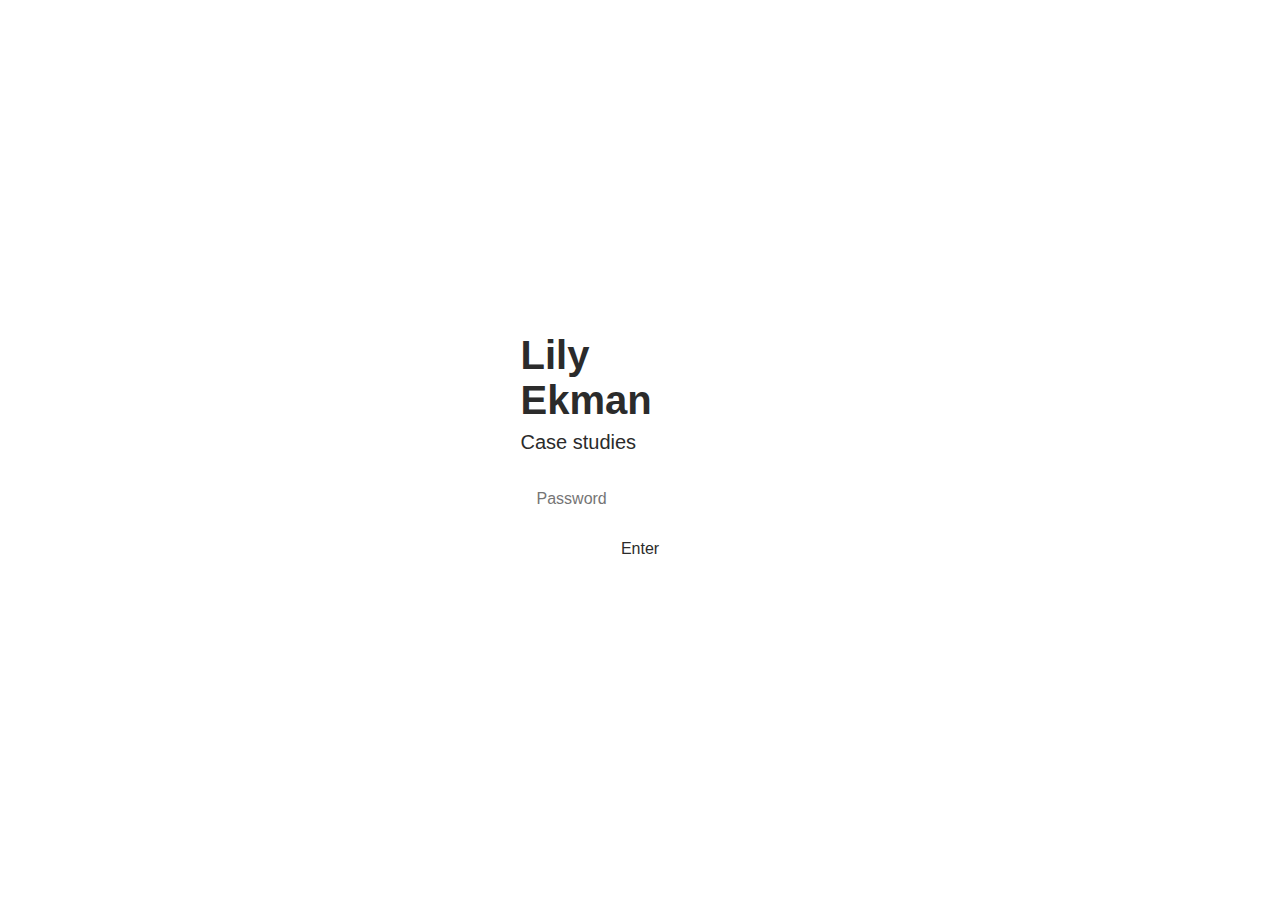
<file: casestudies/index.html>
<!DOCTYPE html>
<html>
<head>
  <title>Case studies | Lily Ekman</title>
  <meta name="viewport" content="width=device-width, initial-scale=1.0">
  <meta property="og:title" content="Lily Ekman">
  <meta property="og:description" content="Product Design & UX">
  <meta property="og:image" content="https://lilyekman.com/src/preview-v2.png">
  <meta property="og:image:width" content="1200">
  <meta property="og:image:height" content="630">
  <meta property="og:url" content="https://lilyekman.com/casestudies/">
  <meta property="og:type" content="website">
  <link rel="shortcut icon" type="image/png" href="../src/favicon.ico" />
  <link rel="stylesheet" href="https://rsms.me/inter/inter.css">
  <link rel="stylesheet" href="../css/styles.css">
  <style>
    * {
      margin: 0;
      padding: 0;
      box-sizing: border-box;
    }

    html {
      font-family: "Inter", sans-serif;
    }

    @supports (font-variation-settings: normal) {
      html {
        font-family: "Inter var", sans-serif;
      }
    }

    body {
      background: white;
      display: flex;
      justify-content: center;
      align-items: center;
      height: 100vh;
    }

    .container {
      display: flex;
      flex-direction: column;
      align-items: left;
      gap: 12px;
    }

    .container-text {
      gap: 0;
    }

    .container-text h3:last-child {
      padding-top: 8px;
      border-top: 1px solid var(--color-dark);

    }

    input {
      padding: 10px 16px;
      background: none;
      border: 2px solid var(--color-dark);
      border-radius: 0;
      font-size: 16px;
      font-family: inherit;
      outline: none;
      width: 100%;
    }

    input:hover {
      background-color: #E4E4E4;
    }

    button {
      padding: 10px 24px;
      background: var(--color-dark);
      color: var(--color-light);
      border: none;
      border-radius: 0;
      font-size: 16px;
      font-family: inherit;
      font-weight: 500;
      cursor: pointer;
      width: 100%;
    }

    button:hover {
      background: #404040;
    }

    .error {
      color: var(--color-highlight);
      font-size: 13px;
      display: none;
    }
  </style>
</head>
<body>
  <div class="container">
    <div class="container container-text">
      <h1 class="section-title">Lily<br>Ekman</h1>
      <h3 class="section-description">Case studies</p>
    </div>
    <input type="password" id="password" placeholder="Password" />
    <button onclick="checkPassword()">Enter</button>
    <span class="error" id="error">Incorrect password, try again.</span>
  </div>

  <script>
    function checkPassword() {
      const input = document.getElementById('password').value;
      if (input === 'LilysWorkSamples2026') {
        window.location.href = '/casestudies/0NMNS3VQ98/';
      } else {
        document.getElementById('error').style.display = 'block';
      }
    }

    document.getElementById('password').addEventListener('keypress', function(e) {
      if (e.key === 'Enter') checkPassword();
    });
  </script>
</body>
</html>
</file>
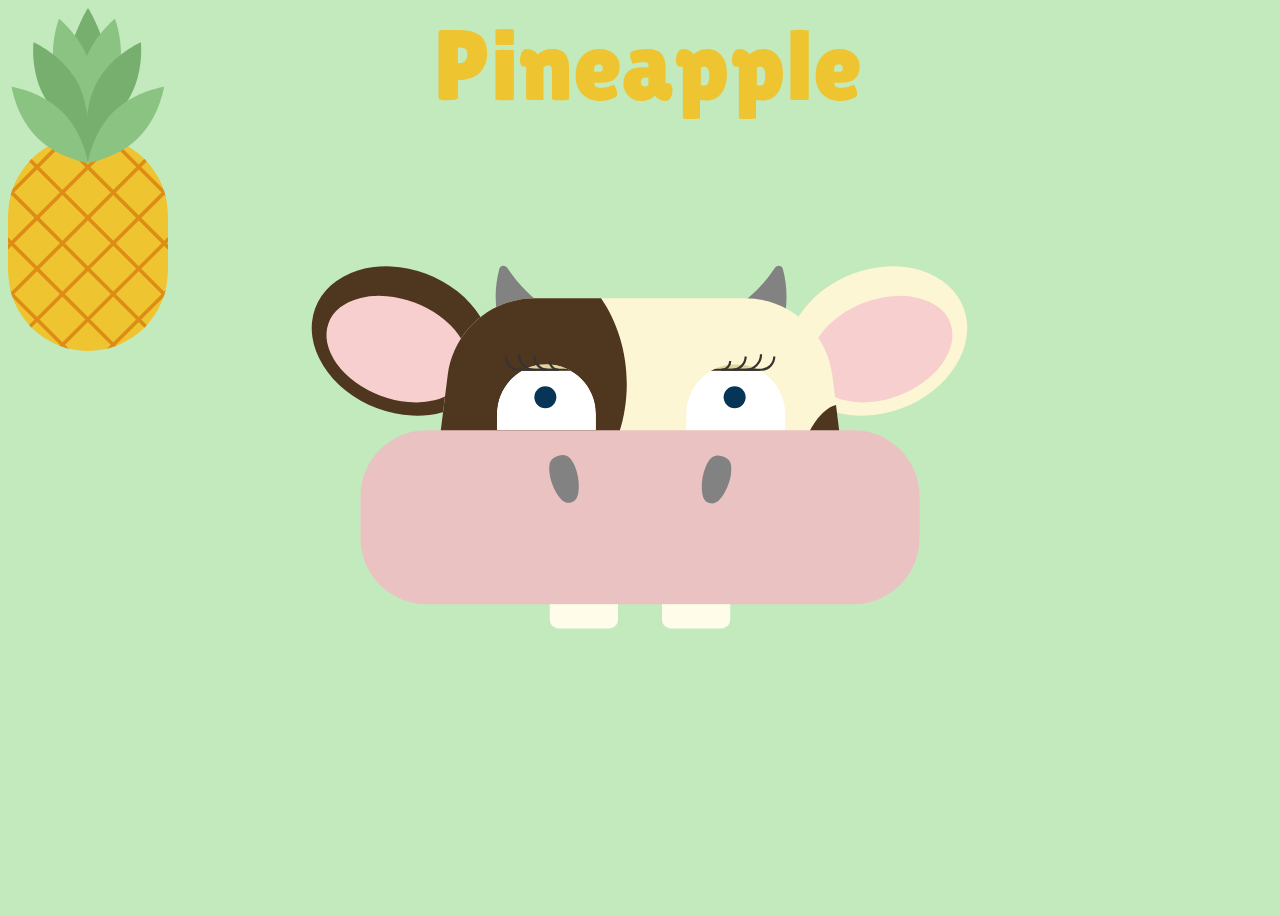
<file: gameofgreens/index.html>
<!DOCTYPE html>
<html>

<head>
  <meta charset="UTF-8" />
  <title>Vegetable-eating Cow</title>
  <link rel="stylesheet" href="css/styles.css" type="text/css" />
  <link rel="stylesheet" href="css/cow.css" type="text/css" />
  <link rel="icon" type="image/png" href="src/favicon.png" />
  <link href="https://fonts.googleapis.com/css?family=Lilita+One&display=swap" rel="stylesheet">
</head>

<body>
  <img class="fruit"></img>
  <!-- <img class="yummy" src="src/yummy.svg"></img> -->
  <span class="fruit-type"></span>
  <div class="center-container">
    <button>
      <svg viewBox="0 0 318 196" fill="none" xmlns="http://www.w3.org/2000/svg">
        <g class="cow">
          <g class="ears">
            <g class="ear-left">
              <ellipse class="ear-left-outer spots" rx="32.5" ry="42"
                transform="matrix(0.34202 -0.939693 0.936205 0.351456 50.7253 45.4468)" />
              <ellipse class="ear-left-inner ears-inner" rx="22.5" ry="33.5"
                transform="matrix(0.34202 -0.939693 0.936213 0.351433 48.8582 49.1158)" />
            </g>
            <g class="ear-right">
              <ellipse class="ear-right-outer body-color" rx="32.5" ry="42"
                transform="matrix(-0.34202 -0.939693 -0.936205 0.351456 266.782 45.4468)" />
              <ellipse class="ear-right-inner ears-inner" rx="22.5" ry="33.5"
                transform="matrix(-0.34202 -0.939693 -0.936213 0.351433 268.649 49.1158)" />
            </g>
          </g>
          <g class="horns">
            <path class="horn-left gray"
              d="M95.1168 12.5903C95.5642 10.9368 97.7387 10.7272 98.6779 12.1565C103.351 19.268 109.477 25.5818 116.959 30.6176C117.776 31.1675 118.601 31.6965 119.433 32.2048H93.9248C93.0003 25.7259 93.3697 19.0467 95.1168 12.5903Z" />
            <path class="horn-right gray"
              d="M223.883 12.5903C223.436 10.9368 221.261 10.7272 220.322 12.1565C215.649 19.268 209.523 25.5818 202.041 30.6176C201.224 31.1675 200.399 31.6965 199.567 32.2048H225.075C226 25.7259 225.63 19.0467 223.883 12.5903Z" />
          </g>

          <g class="head">
            <path class="body-color"
              d="M66 106H252L246.38 61.0386C243.878 41.0215 226.862 26 206.689 26H111.311C91.1384 26 74.1223 41.0215 71.6202 61.0386L66 106Z" />
            <path class="spot-left spots"
              d="M139.883 106C148.047 95.0717 153 80.719 153 65C153 50.2225 148.622 36.6524 141.315 26H111.311C91.1384 26 74.1223 41.0215 71.6202 61.0386L66 106H139.883Z" />
            <path class="spot-right spots"
              d="M248.057 74.4523L252 106H228.863C233.196 88.4892 240.258 76.3246 248.057 74.4523Z" />
          </g>
          <g class="eyes">
            <g class="eyes-shape" clip-path="url(#eyes-clip)">
              <g class="eye-left">
                <path class="eye-left-inner white"
                  d="M94 78.5C94 66.0736 104.074 56 116.5 56V56C128.926 56 139 66.0736 139 78.5V86H94V78.5Z" />
                <circle class="pupil-left pupils" cx="116" cy="71" r="5" />
              </g>
              <g class="eye-right">
                <path class="eye-right-inner white"
                  d="M180 78.5C180 66.0736 190.074 56 202.5 56V56C214.926 56 225 66.0736 225 78.5V86H180V78.5Z" />
                <circle class="pupil-right pupils" cx="202" cy="71" r="5" />
              </g>
              <g class="eyelids">
                <g class="eyelid-left">
                  <path class="lid-left eyelids-color"
                    d="M94 51.5C94 39.0736 104.074 29 116.5 29V29C128.926 29 139 39.0736 139 51.5V59H94V51.5Z" />
                  <line class="eyeliner-left eyelashes" x1="139" y1="58.5" x2="94" y2="58.5" />
                </g>
                <g class="eyelid-right">
                  <path class="lid-right eyelids-color"
                    d="M225 51.5C225 39.0736 214.926 29 202.5 29V29C190.074 29 180 39.0736 180 51.5V59H225V51.5Z" />
                  <line class="eyeliner-right eyelashes" y1="-0.5" x2="45" y2="-0.5"
                    transform="matrix(1 0 0 -1 180 58)" />
                </g>
              </g>
            </g>
            <g class="eyelashes eyelids">
              <g class="eyelashes-left">
                <line class="eyelash-left" y1="-0.5" x2="18" y2="-0.5" transform="matrix(1 0 0 -1 196 58)" />
                <path class="eyelash-left" d="M196 58.5C198.209 58.5 200 56.7091 200 54.5" />
                <path class="eyelash-left" d="M207 58.5C210.866 58.5 214 55.366 214 51.5" />
                <path class="eyelash-left" d="M214 58.5C217.314 58.5 220 55.8137 220 52.5" />
                <path class="eyelash-left" d="M201 58.5C204.314 58.5 207 55.8137 207 52.5" />
              </g>
              <g class="eyelashes-right">
                <line class="eyelash-right" x1="122" y1="58.5" x2="104" y2="58.5" />
                <path class="eyelash-right" d="M122 58.5C119.791 58.5 118 56.7091 118 54.5" />
                <path class="eyelash-right" d="M111 58.5C107.134 58.5 104 55.366 104 51.5" />
                <path class="eyelash-right" d="M104 58.5C100.686 58.5 98 55.8137 98 52.5" />
                <path class="eyelash-right" d="M117 58.5C113.686 58.5 111 55.8137 111 52.5" />
              </g>
            </g>
          </g>
          <g class="cheek">
            <rect class="mule" x="32" y="86" width="254" height="79" rx="30" />
            <g class="nose">
              <path class="nostril-left gray"
                d="M121.283 114.772C123.401 118.136 125.18 119.422 127.662 118.757C130.144 118.092 131.041 116.088 131.194 112.117C131.313 109.037 130.731 105.228 129.427 102.297C127.502 97.9673 125.567 96.5423 121.968 97.5068C118.368 98.4712 117.405 100.673 117.903 105.385C118.24 108.575 119.64 112.164 121.283 114.772Z" />
              <path class="nostril-right gray"
                d="M187.078 112.387C187.231 116.359 188.128 118.362 190.61 119.028C193.093 119.693 194.871 118.406 196.989 115.043C198.632 112.435 200.032 108.846 200.369 105.655C200.867 100.943 199.904 98.7416 196.304 97.7772C192.705 96.8127 190.77 98.2377 188.845 102.567C187.542 105.499 186.96 109.307 187.078 112.387Z" />
            </g>
          </g>
          <g class="mouth-full">
            <g class="mouth" clip-path="url(#mouth-clip)">
              <path class="mouth-back"
                d="M43.3644 175.352C43.1653 169.695 47.6974 165 53.3582 165H264.642C270.303 165 274.835 169.695 274.636 175.352L271.797 256H46.2033L43.3644 175.352Z" />
              <ellipse class="tongue" cx="159" cy="255.5" rx="59" ry="15.5" />
            </g>
            <g class="teeth">
              <path class="tooth-left"
                d="M118 165H149V172C149 174.209 147.209 176 145 176H122C119.791 176 118 174.209 118 172V165Z" />
              <path class="tooth-right"
                d="M169 165H200V172C200 174.209 198.209 176 196 176H173C170.791 176 169 174.209 169 172V165Z" />
            </g>
          </g>
        </g>
        <defs>
          <clipPath id="eyes-clip">
            <path d="M94 78.5C94 66.0736 104.074 56 116.5 56V56C128.926 56 139 66.0736 139 78.5V86H94V78.5Z" />
            <path d="M180 78.5C180 66.0736 190.074 56 202.5 56V56C214.926 56 225 66.0736 225 78.5V86H180V78.5Z" />
          </clipPath>
          <clipPath id="mouth-clip">
            <rect x="32" y="59" width="254" height="106" rx="30" />
          </clipPath>
        </defs>
      </svg>
    </button>
  </div>
  <script src="https://cdn.jsdelivr.net/npm/gsap@3.0.1/dist/gsap.min.js"></script>
  <script src="js/cow.js"></script>
  <script src="js/fruit.js"></script>
</body>

</html>
</file>
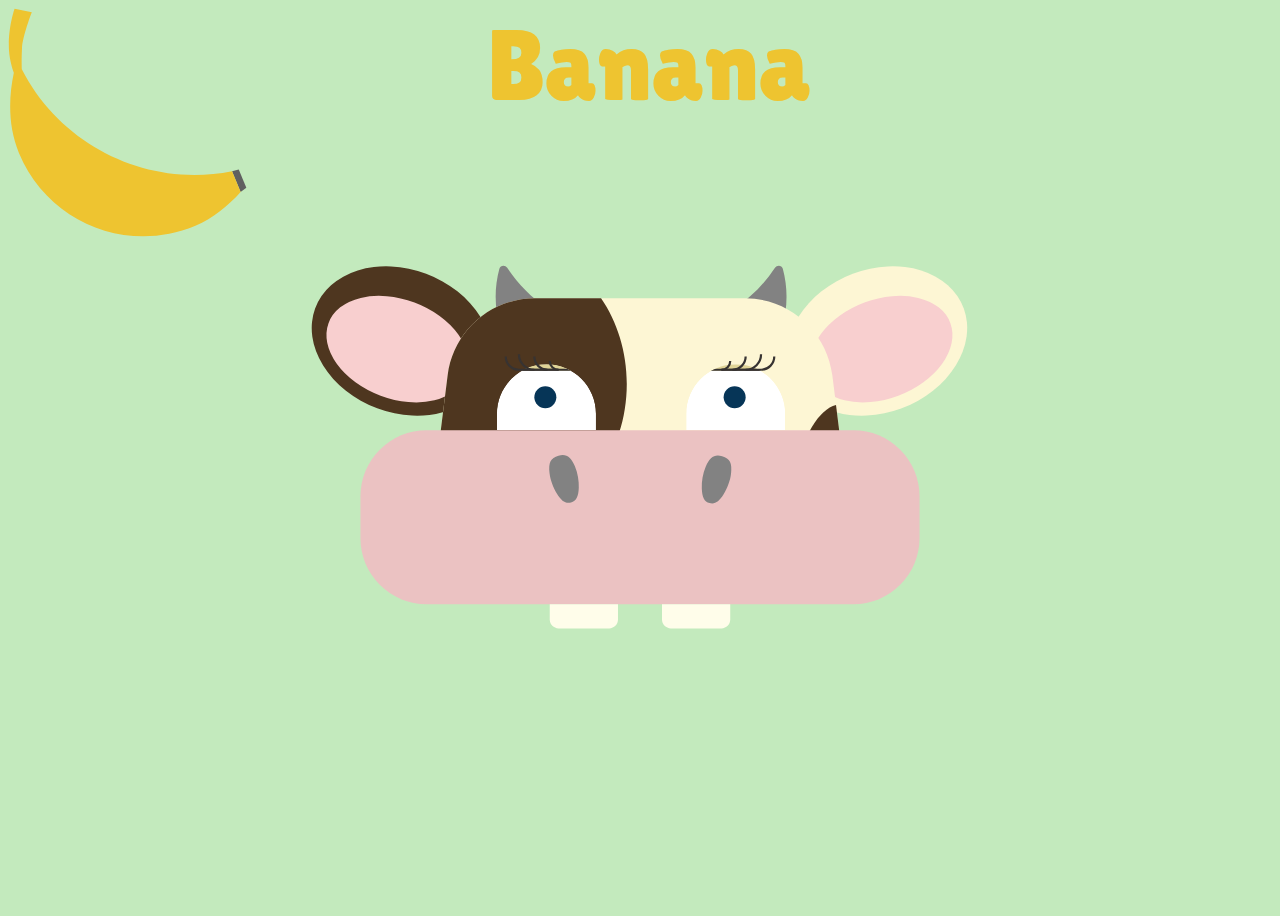
<file: yummygame/index.html>
<!DOCTYPE html>
<html>

<head>
  <!-- Global site tag (gtag.js) - Google Analytics -->
  <script async src="https://www.googletagmanager.com/gtag/js?id=UA-176253286-1"></script>
  <script>
    window.dataLayer = window.dataLayer || [];
    function gtag(){dataLayer.push(arguments);}
    gtag('js', new Date());

    gtag('config', 'UA-176253286-1');
  </script>
  <meta charset="UTF-8" />
  <title>Vegetable-eating Cow</title>
  <link rel="stylesheet" href="css/styles.css" type="text/css" />
  <link rel="stylesheet" href="css/cow.css" type="text/css" />
  <link rel="icon" type="image/png" href="src/favicon.png" />
  <link href="https://fonts.googleapis.com/css?family=Lilita+One&display=swap" rel="stylesheet">
</head>

<body>
  <img class="fruit"></img>
  <!-- <img class="yummy" src="src/yummy.svg"></img> -->
  <span class="fruit-type"></span>
  <div class="center-container">
    <button>
      <svg viewBox="0 0 318 196" fill="none" xmlns="http://www.w3.org/2000/svg">
        <g class="cow">
          <g class="ears">
            <g class="ear-left">
              <ellipse class="ear-left-outer spots" rx="32.5" ry="42"
                transform="matrix(0.34202 -0.939693 0.936205 0.351456 50.7253 45.4468)" />
              <ellipse class="ear-left-inner ears-inner" rx="22.5" ry="33.5"
                transform="matrix(0.34202 -0.939693 0.936213 0.351433 48.8582 49.1158)" />
            </g>
            <g class="ear-right">
              <ellipse class="ear-right-outer body-color" rx="32.5" ry="42"
                transform="matrix(-0.34202 -0.939693 -0.936205 0.351456 266.782 45.4468)" />
              <ellipse class="ear-right-inner ears-inner" rx="22.5" ry="33.5"
                transform="matrix(-0.34202 -0.939693 -0.936213 0.351433 268.649 49.1158)" />
            </g>
          </g>
          <g class="horns">
            <path class="horn-left gray"
              d="M95.1168 12.5903C95.5642 10.9368 97.7387 10.7272 98.6779 12.1565C103.351 19.268 109.477 25.5818 116.959 30.6176C117.776 31.1675 118.601 31.6965 119.433 32.2048H93.9248C93.0003 25.7259 93.3697 19.0467 95.1168 12.5903Z" />
            <path class="horn-right gray"
              d="M223.883 12.5903C223.436 10.9368 221.261 10.7272 220.322 12.1565C215.649 19.268 209.523 25.5818 202.041 30.6176C201.224 31.1675 200.399 31.6965 199.567 32.2048H225.075C226 25.7259 225.63 19.0467 223.883 12.5903Z" />
          </g>

          <g class="head">
            <path class="body-color"
              d="M66 106H252L246.38 61.0386C243.878 41.0215 226.862 26 206.689 26H111.311C91.1384 26 74.1223 41.0215 71.6202 61.0386L66 106Z" />
            <path class="spot-left spots"
              d="M139.883 106C148.047 95.0717 153 80.719 153 65C153 50.2225 148.622 36.6524 141.315 26H111.311C91.1384 26 74.1223 41.0215 71.6202 61.0386L66 106H139.883Z" />
            <path class="spot-right spots"
              d="M248.057 74.4523L252 106H228.863C233.196 88.4892 240.258 76.3246 248.057 74.4523Z" />
          </g>
          <g class="eyes">
            <g class="eyes-shape" clip-path="url(#eyes-clip)">
              <g class="eye-left">
                <path class="eye-left-inner white"
                  d="M94 78.5C94 66.0736 104.074 56 116.5 56V56C128.926 56 139 66.0736 139 78.5V86H94V78.5Z" />
                <circle class="pupil-left pupils" cx="116" cy="71" r="5" />
              </g>
              <g class="eye-right">
                <path class="eye-right-inner white"
                  d="M180 78.5C180 66.0736 190.074 56 202.5 56V56C214.926 56 225 66.0736 225 78.5V86H180V78.5Z" />
                <circle class="pupil-right pupils" cx="202" cy="71" r="5" />
              </g>
              <g class="eyelids">
                <g class="eyelid-left">
                  <path class="lid-left eyelids-color"
                    d="M94 51.5C94 39.0736 104.074 29 116.5 29V29C128.926 29 139 39.0736 139 51.5V59H94V51.5Z" />
                  <line class="eyeliner-left eyelashes" x1="139" y1="58.5" x2="94" y2="58.5" />
                </g>
                <g class="eyelid-right">
                  <path class="lid-right eyelids-color"
                    d="M225 51.5C225 39.0736 214.926 29 202.5 29V29C190.074 29 180 39.0736 180 51.5V59H225V51.5Z" />
                  <line class="eyeliner-right eyelashes" y1="-0.5" x2="45" y2="-0.5"
                    transform="matrix(1 0 0 -1 180 58)" />
                </g>
              </g>
            </g>
            <g class="eyelashes eyelids">
              <g class="eyelashes-left">
                <line class="eyelash-left" y1="-0.5" x2="18" y2="-0.5" transform="matrix(1 0 0 -1 196 58)" />
                <path class="eyelash-left" d="M196 58.5C198.209 58.5 200 56.7091 200 54.5" />
                <path class="eyelash-left" d="M207 58.5C210.866 58.5 214 55.366 214 51.5" />
                <path class="eyelash-left" d="M214 58.5C217.314 58.5 220 55.8137 220 52.5" />
                <path class="eyelash-left" d="M201 58.5C204.314 58.5 207 55.8137 207 52.5" />
              </g>
              <g class="eyelashes-right">
                <line class="eyelash-right" x1="122" y1="58.5" x2="104" y2="58.5" />
                <path class="eyelash-right" d="M122 58.5C119.791 58.5 118 56.7091 118 54.5" />
                <path class="eyelash-right" d="M111 58.5C107.134 58.5 104 55.366 104 51.5" />
                <path class="eyelash-right" d="M104 58.5C100.686 58.5 98 55.8137 98 52.5" />
                <path class="eyelash-right" d="M117 58.5C113.686 58.5 111 55.8137 111 52.5" />
              </g>
            </g>
          </g>
          <g class="cheek">
            <rect class="mule" x="32" y="86" width="254" height="79" rx="30" />
            <g class="nose">
              <path class="nostril-left gray"
                d="M121.283 114.772C123.401 118.136 125.18 119.422 127.662 118.757C130.144 118.092 131.041 116.088 131.194 112.117C131.313 109.037 130.731 105.228 129.427 102.297C127.502 97.9673 125.567 96.5423 121.968 97.5068C118.368 98.4712 117.405 100.673 117.903 105.385C118.24 108.575 119.64 112.164 121.283 114.772Z" />
              <path class="nostril-right gray"
                d="M187.078 112.387C187.231 116.359 188.128 118.362 190.61 119.028C193.093 119.693 194.871 118.406 196.989 115.043C198.632 112.435 200.032 108.846 200.369 105.655C200.867 100.943 199.904 98.7416 196.304 97.7772C192.705 96.8127 190.77 98.2377 188.845 102.567C187.542 105.499 186.96 109.307 187.078 112.387Z" />
            </g>
          </g>
          <g class="mouth-full">
            <g class="mouth" clip-path="url(#mouth-clip)">
              <path class="mouth-back"
                d="M43.3644 175.352C43.1653 169.695 47.6974 165 53.3582 165H264.642C270.303 165 274.835 169.695 274.636 175.352L271.797 256H46.2033L43.3644 175.352Z" />
              <ellipse class="tongue" cx="159" cy="255.5" rx="59" ry="15.5" />
            </g>
            <g class="teeth">
              <path class="tooth-left"
                d="M118 165H149V172C149 174.209 147.209 176 145 176H122C119.791 176 118 174.209 118 172V165Z" />
              <path class="tooth-right"
                d="M169 165H200V172C200 174.209 198.209 176 196 176H173C170.791 176 169 174.209 169 172V165Z" />
            </g>
          </g>
        </g>
        <defs>
          <clipPath id="eyes-clip">
            <path d="M94 78.5C94 66.0736 104.074 56 116.5 56V56C128.926 56 139 66.0736 139 78.5V86H94V78.5Z" />
            <path d="M180 78.5C180 66.0736 190.074 56 202.5 56V56C214.926 56 225 66.0736 225 78.5V86H180V78.5Z" />
          </clipPath>
          <clipPath id="mouth-clip">
            <rect x="32" y="59" width="254" height="106" rx="30" />
          </clipPath>
        </defs>
      </svg>
    </button>
  </div>
  <script src="https://cdn.jsdelivr.net/npm/gsap@3.0.1/dist/gsap.min.js"></script>
  <script src="js/cow.js"></script>
  <script src="js/fruit.js"></script>
</body>

</html>
</file>
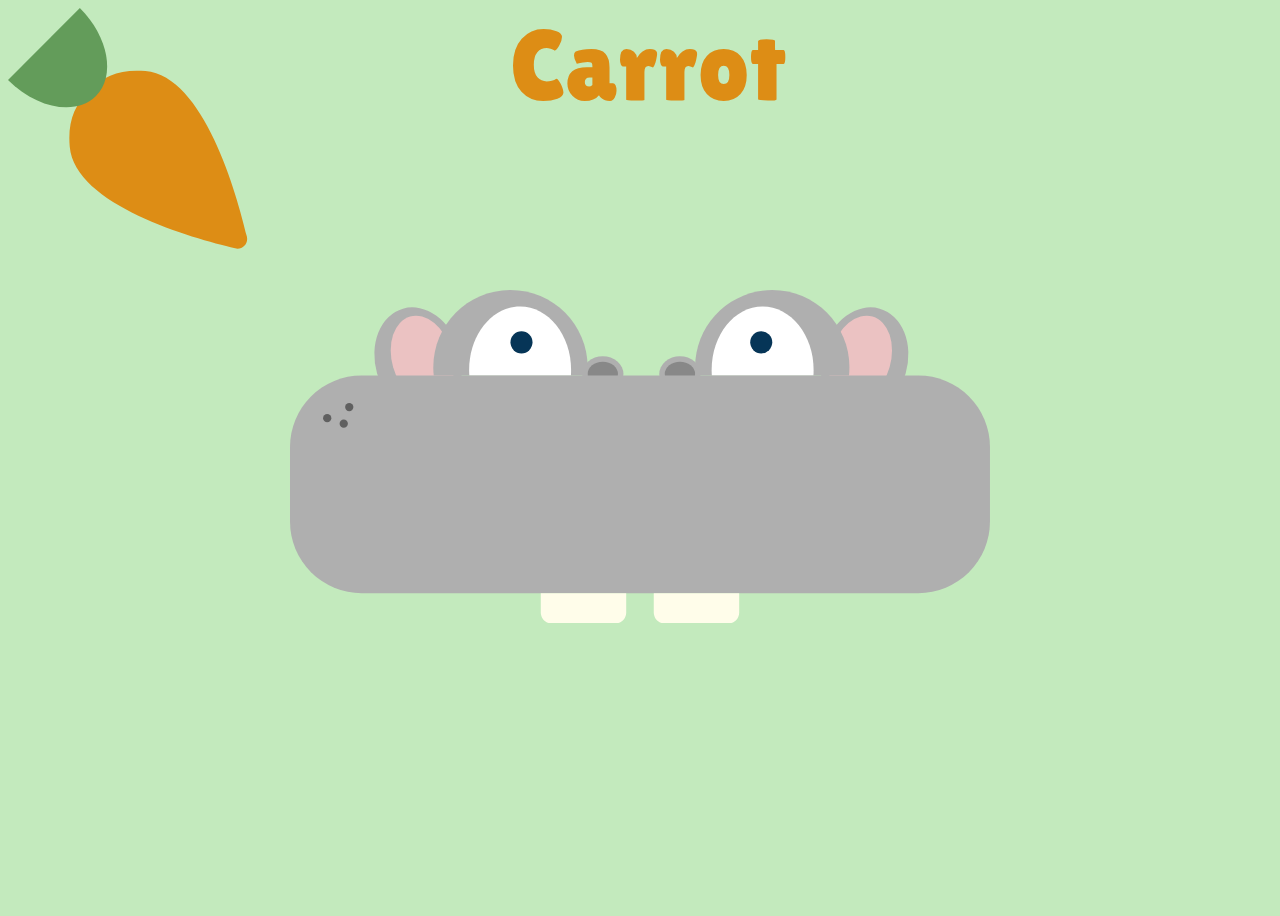
<file: gameofgreens/hippo.html>
<!DOCTYPE html>
<html>

<head>
  <meta charset="UTF-8" />
  <title>Carrot-eating Hippo</title>
  <link rel="stylesheet" href="css/styles.css" type="text/css" />
  <link rel="stylesheet" href="css/hippo.css" type="text/css" />
  <link rel="icon" type="image/png" href="src/favicon.png" />
  <link href="https://fonts.googleapis.com/css?family=Lilita+One&display=swap" rel="stylesheet">
</head>

<body>
  <img class="fruit"></img>
  <!-- <img class="yummy" src="src/yummy.svg"></img> -->
  <span class="fruit-type"></span>
  <div class="center-container">
    <button>
      <svg viewBox="0 0 254 121" xmlns="http://www.w3.org/2000/svg">
        <g class="hippo">
          <g class="nose">
            <g class="nostril-left">
              <ellipse class="nose-left-outer body-color" cx="113.5" cy="30.5" rx="7.5" ry="6.5" />
              <ellipse class="nose-left-inner nose-inner" cx="113.5" cy="30.5" rx="5.5" ry="4.5" />
            </g>
            <g class="nostril-right">
              <ellipse class="nose-right-outer body-color" rx="7.5" ry="6.5" transform="matrix(-1 0 0 1 141.5 30.5)" />
              <ellipse class="nose-right-inner nose-inner" rx="5.5" ry="4.5" transform="matrix(-1 0 0 1 141.5 30.5)" />
            </g>
          </g>
          <g class="ears">
            <g class="ear-left">
              <ellipse class="ear-left-outer body-color" cx="46.5" cy="26" rx="15.5" ry="20"
                transform="rotate(-16 46.5 26)" />
              <ellipse class="ear-left-inner ear-inner" cx="48" cy="25" rx="11" ry="16" transform="rotate(-16 48 25)" />
            </g>
            <g class="ear-right">
              <ellipse class="ear-right-outer body-color" rx="15.5" ry="20"
                transform="matrix(-0.961262 -0.275637 -0.275637 0.961262 208.5 26)" />
              <ellipse class="ear-right-inner ear-inner" rx="11" ry="16"
                transform="matrix(-0.961262 -0.275637 -0.275637 0.961262 207 25)" />
            </g>
          </g>
          <g class="eyes">
            <g class="eye-left">
              <path class="eye-left-outer body-color"
                d="M107.841 31H52.1588C52.0538 30.0144 52 29.0135 52 28C52 12.536 64.536 0 80 0C95.464 0 108 12.536 108 28C108 29.0135 107.946 30.0144 107.841 31Z" />
              <path class="eye-left-inner eye-inner"
                d="M101.931 31H65.069C65.0233 30.3409 65 29.6738 65 29C65 16.2975 73.2827 6 83.5 6C93.7173 6 102 16.2975 102 29C102 29.6738 101.977 30.3409 101.931 31Z" />
              <g clip-path="url(#eye-left-clip)">
                <circle class="pupil-left pupil" cx="84" cy="19" r="4" />
              </g>
            </g>
            <g class="eye-right">
              <path class="eye-right-outer body-color"
                d="M202.841 31H147.159C147.054 30.0144 147 29.0135 147 28C147 12.536 159.536 0 175 0C190.464 0 203 12.536 203 28C203 29.0135 202.946 30.0144 202.841 31Z" />
              <path class="eye-right-inner eye-inner"
                d="M189.931 31H153.069C153.023 30.3409 153 29.6738 153 29C153 16.2975 161.283 6 171.5 6C181.717 6 190 16.2975 190 29C190 29.6738 189.977 30.3409 189.931 31Z" />
              <g clip-path="url(#eye-right-clip)">
                <circle class="pupil-right pupil" cx="171" cy="19" r="4" />
              </g>
            </g>
          </g>
          <rect class="body body-color" y="31" width="254" height="79" rx="26" />
          <g class="freckles">
            <circle class="freckle" cx="13.5" cy="46.5" r="1.5" />
            <circle class="freckle" cx="21.5" cy="42.5" r="1.5" />
            <circle class="freckle" cx="19.5" cy="48.5" r="1.5" />
          </g>
          <g class="mouth" clip-path="url(#mouth-clip)">
            <g class="mouth-parts">
              <path class="mouth-back"
                d="M27.5962 120.563C27.2725 114.828 31.836 110 37.5803 110H216.42C222.164 110 226.728 114.828 226.404 120.563L222.429 191H31.5714L27.5962 120.563Z" />
              <ellipse class="tongue" clip-path="url(#tongue-clip)" cx="127" cy="195.5" rx="59" ry="15.5" />
            </g>
          </g>
          <g class="teeth">
            <path class="tooth-left"
              d="M91 110H122V117C122 119.209 120.209 121 118 121H95C92.7909 121 91 119.209 91 117V110Z" />
            <path class="tooth-right"
              d="M132 110H163V117C163 119.209 161.209 121 159 121H136C133.791 121 132 119.209 132 117V110Z" />
          </g>
        </g>
        <defs>
          <clipPath id="eye-left-clip">
            <path
              d="M101.931 31H65.069C65.0233 30.3409 65 29.6738 65 29C65 16.2975 73.2827 6 83.5 6C93.7173 6 102 16.2975 102 29C102 29.6738 101.977 30.3409 101.931 31Z" />
          </clipPath>
          <clipPath id="eye-right-clip">
            <path
              d="M189.931 31H153.069C153.023 30.3409 153 29.6738 153 29C153 16.2975 161.283 6 171.5 6C181.717 6 190 16.2975 190 29C190 29.6738 189.977 30.3409 189.931 31Z" />
          </clipPath>
          <clipPath id="mouth-clip">
            <rect y="29" width="254" height="81" rx="26" />
          </clipPath>
          <clipPath id="tongue-clip">
            <rect width="118" height="11" fill="white" transform="translate(68 180)" />
          </clipPath>
        </defs>
      </svg>
    </button>
  </div>
  <script src="https://cdn.jsdelivr.net/npm/gsap@3.0.1/dist/gsap.min.js"></script>
  <script src="js/hippo.js"></script>
  <script src="js/fruit.js"></script>
</body>

</html>
</file>
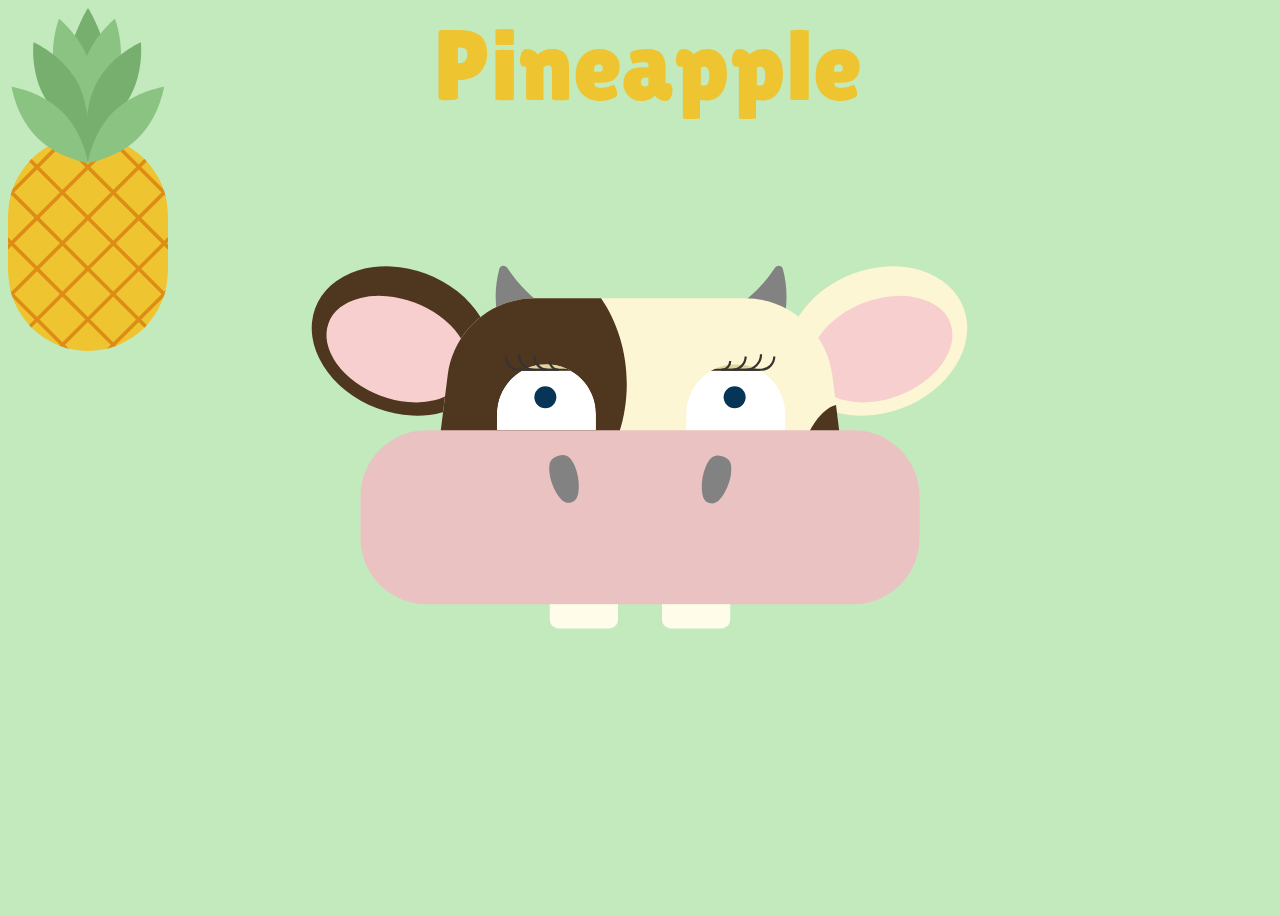
<file: games/cow.html>
<!DOCTYPE html>
<html>

<head>
  <meta charset="UTF-8" />
  <title>Eat your greens</title>
  <link rel="stylesheet" href="css/styles.css" type="text/css" />
  <link rel="stylesheet" href="css/cow.css" type="text/css" />
  <link rel="icon" type="image/png" href="src/favicon.png" />
  <link href="https://fonts.googleapis.com/css?family=Lilita+One&display=swap" rel="stylesheet">
</head>

<body>
  <img class="fruit"></img>
  <!-- <img class="yummy" src="src/yummy.svg"></img> -->
  <span class="fruit-type"></span>
  <div class="center-container">
    <button>
      <svg viewBox="0 0 318 196" fill="none" xmlns="http://www.w3.org/2000/svg">
        <g class="cow">
          <g class="ears">
            <g class="ear-left">
              <ellipse class="ear-left-outer spots" rx="32.5" ry="42"
                transform="matrix(0.34202 -0.939693 0.936205 0.351456 50.7253 45.4468)" />
              <ellipse class="ear-left-inner ears-inner" rx="22.5" ry="33.5"
                transform="matrix(0.34202 -0.939693 0.936213 0.351433 48.8582 49.1158)" />
            </g>
            <g class="ear-right">
              <ellipse class="ear-right-outer body-color" rx="32.5" ry="42"
                transform="matrix(-0.34202 -0.939693 -0.936205 0.351456 266.782 45.4468)" />
              <ellipse class="ear-right-inner ears-inner" rx="22.5" ry="33.5"
                transform="matrix(-0.34202 -0.939693 -0.936213 0.351433 268.649 49.1158)" />
            </g>
          </g>
          <g class="horns">
            <path class="horn-left gray"
              d="M95.1168 12.5903C95.5642 10.9368 97.7387 10.7272 98.6779 12.1565C103.351 19.268 109.477 25.5818 116.959 30.6176C117.776 31.1675 118.601 31.6965 119.433 32.2048H93.9248C93.0003 25.7259 93.3697 19.0467 95.1168 12.5903Z" />
            <path class="horn-right gray"
              d="M223.883 12.5903C223.436 10.9368 221.261 10.7272 220.322 12.1565C215.649 19.268 209.523 25.5818 202.041 30.6176C201.224 31.1675 200.399 31.6965 199.567 32.2048H225.075C226 25.7259 225.63 19.0467 223.883 12.5903Z" />
          </g>

          <g class="head">
            <path class="body-color"
              d="M66 106H252L246.38 61.0386C243.878 41.0215 226.862 26 206.689 26H111.311C91.1384 26 74.1223 41.0215 71.6202 61.0386L66 106Z" />
            <path class="spot-left spots"
              d="M139.883 106C148.047 95.0717 153 80.719 153 65C153 50.2225 148.622 36.6524 141.315 26H111.311C91.1384 26 74.1223 41.0215 71.6202 61.0386L66 106H139.883Z" />
            <path class="spot-right spots"
              d="M248.057 74.4523L252 106H228.863C233.196 88.4892 240.258 76.3246 248.057 74.4523Z" />
          </g>
          <g class="eyes">
            <g class="eyes-shape" clip-path="url(#eyes-clip)">
              <g class="eye-left">
                <path class="eye-left-inner white"
                  d="M94 78.5C94 66.0736 104.074 56 116.5 56V56C128.926 56 139 66.0736 139 78.5V86H94V78.5Z" />
                <circle class="pupil-left pupils" cx="116" cy="71" r="5" />
              </g>
              <g class="eye-right">
                <path class="eye-right-inner white"
                  d="M180 78.5C180 66.0736 190.074 56 202.5 56V56C214.926 56 225 66.0736 225 78.5V86H180V78.5Z" />
                <circle class="pupil-right pupils" cx="202" cy="71" r="5" />
              </g>
              <g class="eyelids">
                <g class="eyelid-left">
                  <path class="lid-left eyelids-color"
                    d="M94 51.5C94 39.0736 104.074 29 116.5 29V29C128.926 29 139 39.0736 139 51.5V59H94V51.5Z" />
                  <line class="eyeliner-left eyelashes" x1="139" y1="58.5" x2="94" y2="58.5" />
                </g>
                <g class="eyelid-right">
                  <path class="lid-right eyelids-color"
                    d="M225 51.5C225 39.0736 214.926 29 202.5 29V29C190.074 29 180 39.0736 180 51.5V59H225V51.5Z" />
                  <line class="eyeliner-right eyelashes" y1="-0.5" x2="45" y2="-0.5"
                    transform="matrix(1 0 0 -1 180 58)" />
                </g>
              </g>
            </g>
            <g class="eyelashes eyelids">
              <g class="eyelashes-left">
                <line class="eyelash-left" y1="-0.5" x2="18" y2="-0.5" transform="matrix(1 0 0 -1 196 58)" />
                <path class="eyelash-left" d="M196 58.5C198.209 58.5 200 56.7091 200 54.5" />
                <path class="eyelash-left" d="M207 58.5C210.866 58.5 214 55.366 214 51.5" />
                <path class="eyelash-left" d="M214 58.5C217.314 58.5 220 55.8137 220 52.5" />
                <path class="eyelash-left" d="M201 58.5C204.314 58.5 207 55.8137 207 52.5" />
              </g>
              <g class="eyelashes-right">
                <line class="eyelash-right" x1="122" y1="58.5" x2="104" y2="58.5" />
                <path class="eyelash-right" d="M122 58.5C119.791 58.5 118 56.7091 118 54.5" />
                <path class="eyelash-right" d="M111 58.5C107.134 58.5 104 55.366 104 51.5" />
                <path class="eyelash-right" d="M104 58.5C100.686 58.5 98 55.8137 98 52.5" />
                <path class="eyelash-right" d="M117 58.5C113.686 58.5 111 55.8137 111 52.5" />
              </g>
            </g>
          </g>
          <g class="cheek">
            <rect class="mule" x="32" y="86" width="254" height="79" rx="30" />
            <g class="nose">
              <path class="nostril-left gray"
                d="M121.283 114.772C123.401 118.136 125.18 119.422 127.662 118.757C130.144 118.092 131.041 116.088 131.194 112.117C131.313 109.037 130.731 105.228 129.427 102.297C127.502 97.9673 125.567 96.5423 121.968 97.5068C118.368 98.4712 117.405 100.673 117.903 105.385C118.24 108.575 119.64 112.164 121.283 114.772Z" />
              <path class="nostril-right gray"
                d="M187.078 112.387C187.231 116.359 188.128 118.362 190.61 119.028C193.093 119.693 194.871 118.406 196.989 115.043C198.632 112.435 200.032 108.846 200.369 105.655C200.867 100.943 199.904 98.7416 196.304 97.7772C192.705 96.8127 190.77 98.2377 188.845 102.567C187.542 105.499 186.96 109.307 187.078 112.387Z" />
            </g>
          </g>
          <g class="mouth-full">
            <g class="mouth" clip-path="url(#mouth-clip)">
              <path class="mouth-back"
                d="M43.3644 175.352C43.1653 169.695 47.6974 165 53.3582 165H264.642C270.303 165 274.835 169.695 274.636 175.352L271.797 256H46.2033L43.3644 175.352Z" />
              <ellipse class="tongue" cx="159" cy="255.5" rx="59" ry="15.5" />
            </g>
            <g class="teeth">
              <path class="tooth-left"
                d="M118 165H149V172C149 174.209 147.209 176 145 176H122C119.791 176 118 174.209 118 172V165Z" />
              <path class="tooth-right"
                d="M169 165H200V172C200 174.209 198.209 176 196 176H173C170.791 176 169 174.209 169 172V165Z" />
            </g>
          </g>
        </g>
        <defs>
          <clipPath id="eyes-clip">
            <path d="M94 78.5C94 66.0736 104.074 56 116.5 56V56C128.926 56 139 66.0736 139 78.5V86H94V78.5Z" />
            <path d="M180 78.5C180 66.0736 190.074 56 202.5 56V56C214.926 56 225 66.0736 225 78.5V86H180V78.5Z" />
          </clipPath>
          <clipPath id="mouth-clip">
            <rect x="32" y="59" width="254" height="106" rx="30" />
          </clipPath>
        </defs>
      </svg>
    </button>
  </div>
  <script src="https://cdn.jsdelivr.net/npm/gsap@3.0.1/dist/gsap.min.js"></script>
  <script src="js/cow.js"></script>
  <script src="js/fruit.js"></script>
</body>

</html>
</file>
<file: css/styles.css>
@import url("https://rsms.me/inter/inter.css");
html {
  font-family: "Inter", sans-serif;
}
@supports (font-variation-settings: normal) {
  html {
    font-family: "Inter var", sans-serif;
  }
}

body {
  background-color: white;
  margin: 0;
  padding: 0;
  color: #2b2b2b;
}

html {
  margin: 0;
  padding: 0;
}

h2 {
  margin-bottom: 0;
}

p {
  margin: 14px 0;
}
.me {
  margin-bottom: 16px;
  margin-top: 32px;
  font-size: 11px;
  border-radius: 130px;
}

.wrapper {
  margin: 0 auto;
  padding: 1px;
  max-width: 80%;
  z-index: 999;
}

.wrapper-header-footer {
  display: flex;
  flex-direction: column;
  align-items: center;
}

@media (max-width: 800px) {
  .wrapper-header {
    max-width: 480px;
  }
}

@media (max-width: 592px) {
  .wrapper-header {
    max-width: 80%;
  }
}

.wrapper-acast {
  max-width: 45%;
  margin-right: 10%;
  color: #dbdbdb;
  text-align: left;
}
.wrapper-epidemic {
  max-width: 45%;
  margin-left: 10%;
  color: #293138;
  text-align: left;
}

.wrapper-game {
  margin-top: 5%;
  color: #ee4e91;
  /* color: #0b83b7; */
}

.button-game {
  color: #ee4e91;
}

.wrapper-minecraft {
  max-width: 45%;
  margin-right: 10%;
  color: #293138;
  text-align: left;
}

.wrapper-telenor {
  max-width: 456px;
  display: flex;
  flex-direction: column;
  align-items: center;
  color: white;
}

@media (max-width: 570px) {
  .wrapper-telenor {
    max-width: 80%;
  }
}

.wrapper-volvo {
  max-width: 736px;
  padding-bottom: 204px;
  display: flex;
  flex-direction: column;
  align-items: center;
}

.wrapper-TCP {
  max-width: 736px;
  margin-bottom: 7%;
  display: flex;
  flex-direction: column;
  align-items: center;
  color: white;
}

@media (max-width: 918px) {
  .wrapper-TCP {
    max-width: 80%;
  }
}

@media (max-width: 500px) {
  .wrapper-TCP {
    margin-bottom: 27%;
  }
}

.wrapper-nl {
  max-width: 45%;
  margin-left: 10%;
  margin-bottom: 10%;
  color: #2c3f6b;
  text-align: left;
}

.section {
  position: relative;
  /* min-height: 80vh; */
  height: 80vh;
  max-height: 800px;
  max-width: 1240px;
  margin: auto;
  background-size: cover;
  background-position: center;
  text-align: center;
  display: flex;
  flex-direction: column;
  justify-content: center;
  text-decoration: none;
  cursor: default;
  overflow: hidden;
  border: none;
  font-family: "Inter var", sans-serif;
}

.section:focus {
  outline: none;
}

.section-minecraft {
  background-color: #f3b000;
}

.section-acast {
  background-color: #020A12;
}

.section-epidemic {
  background-color: #fb6f10;
}

.section-nl {
  background-color: #f5f5f5;
}

.cow-container {
  display: flex;
  align-items: center;
  flex-direction: column-reverse;
  transition: transform 0.3s ease-out;
}

.section:hover .cow-container {
  transform: scale(1.06);
}

.section:focus .cow-container {
  transform: scale(1.06);
}

.cow-position {
  margin: 5% 0;
  position: relative;
}

.section-game {
  background-color: #c3eabd;
}

.bg {
  position: absolute;
  top: 0;
  right: 0;
  left: 0;
  bottom: 0;
}

.bg-anim {
  transition: transform 0.3s ease-out;
}

.section:hover .bg-anim {
  transform: scale(1.06);
}

.section:focus .bg-anim {
  transform: scale(1.06);
}

.section:hover .section-volvo-bg-left {
  transform: translateX(30px);
}

.section:hover .section-volvo-bg-right {
  transform: translateX(-30px);
}

@media (min-width: 1240px) {
  .section {
    /* margin-left: 40px;
    margin-right: 40px; */
    width: 1240px;
    height: 764px;
    margin-bottom: 40px;
  }
  .section-footer {
    margin-bottom: -40px;
  }
}

@media (max-width: 1240px) {
  .section {
    width: 100%;
  }
}

@media (min-width: 1320px) {
  .section {
    margin-left: auto;
    margin-right: auto;
  }
}

.section-header {
  position: relative;
  font-weight: 500;
  margin-bottom: 0;
  min-height: 90vh;
}

.section-footer {
  min-height: 90vh;
}

@media (min-width: 1240px) {
  .section-footer {
    margin-bottom: -40px;
  }
}

.bg-acast {
  background-image: url(../src/acast.png);
  background-repeat: no-repeat;
  background-size: contain;
  background-position: left;
  right: -10%;
}

@media (max-width: 1130px) {
  .bg-acast {
    bottom: -15%;
  }
}

@media (max-width: 1000px) {
  .bg-acast {
    bottom: -30%;
  }
  .wrapper-acast {
    max-width: 80%;
    margin-top: -30%;
  }
}

.bg-epidemic {
  background-image: url(../src/epidemicsound-small.png);
  background-repeat: no-repeat;
  background-size: contain;
  background-position: right;
  right: -10%;
}

@media (max-width: 890px) {
  .bg-epidemic {
    background-image: url(../src/epidemicsound-small.png);
    background-size: auto;
    background-repeat: no-repeat;
    bottom: -60%;
    right: -50%;
  }
}

@media (max-width: 760px) {
  .section-epidemic {
    justify-content: start;
  }
  .wrapper-epidemic {
    max-width: 80%;
    margin-top: 6%;
  }
  .section-acast {
    justify-content: start;
  }
  .wrapper-acast {
    max-width: 80%;
    margin-top: 15%;
  }
  .bg-acast {
    bottom: -50%;
    background-size: 700px;
  }
}

@media (max-width: 630px) {
  .bg-epidemic {
    bottom: -30%;
    right: -10%;
    background-size: 450px;
  }
}

@media (max-width: 500px) {
  .bg-epidemic {
    bottom: -122%;
  }
  .wrapper-epidemic {
    margin-top: 14%;
  }
}

.bg-minecraft {
  background-image: url(../src/gameboy-yellow2.jpg);
  background-size: contain;
  background-repeat: no-repeat;
  background-position: 10%;
  transition: transform 0.3s ease-out;
}

.section:hover .bg-minecraft {
  transform: translateY(-15px);
}

@media (max-width: 1020px) {
  .bg-minecraft {
    background-image: url(../src/gameboy-yellow-bottom.jpg);
    background-position: top;
    top: -20px;
    text-align: center;
  }

  .wrapper-minecraft {
    max-width: 80%;
    margin-right: auto;
    margin-left: auto;
    margin-top: 27%;
    display: flex;
    flex-direction: column;
    /* align-items: center;
    text-align: center; */
  }

  .section:hover .bg-minecraft {
    transform: translateY(15px);
  }
}

.bg-telenor {
  background-image: url(../src/phones2.jpg);
  background-position: center;
  background-size: cover;
}

.section-volvo {
  background-color: black;
  color: #dbdbdb;
  position: relative;
  overflow: hidden;
}

.section-volvo-bg {
  position: absolute;
  /* background-image: url(src/clock2.svg); */
  background-size: contain;
  background-repeat: no-repeat;
  width: 100%;
  height: 95%;
  bottom: -100px;
  /* opacity: 0.2; */
}

.section-volvo-bg-left {
  background-image: url(../src/clock2.svg);
  background-position: left;
  left: -25%;
  transition: transform 0.3s ease-out;
}

.section-volvo-bg-right {
  background-image: url(../src/clock3.svg);
  background-position: right;
  right: -25%;
  transition: transform 0.3s ease-out;
}

@media (max-width: 918px) {
  .section-volvo-bg-left {
    width: 80%;
    bottom: -45%;
    background-position: center;
    left: 0;
    right: 0;
    margin: auto;
  }

  .section:hover .section-volvo-bg-left {
    transform: translateY(-15px);
  }

  .section-volvo-bg-right {
    display: none;
  }

  .wrapper-volvo {
    max-width: 80%;
    padding-bottom: 204px;
  }
}

.bg-codepub {
  background-image: url(../src/codepub.png);
  background-position: center;
  background-size: cover;
}

.bg-nl {
  background-image: url(../src/boids.svg);
  background-size: contain;
  background-repeat: no-repeat;
  background-position: 80%;
}

.section-title {
  font-weight: 600;
  /* letter-spacing: 1px; */
  font-size: 40px;
}

.section-title-game {
  font-family: "Lilita One", sans-serif;
  font-size: 45px;
}

@media (max-width: 395px) {
  .section-title {
    font-size: 30px;
  }
  .section-title-game {
    font-size: 35px;
  }
}

.section-title-link {
  color: #2b2b2b;
  text-decoration: none;
  cursor: default;
}

.section-title-link:hover {
  color: #f2440d;
}

.section-title-link:focus {
  color: #f2440d;
  outline: none;
}

.section-subtitle {
  font-weight: 300;
  font-size: 20px;
}

.section-subtitle-telenor {
  color: black;
}

.section-text-nl {
  text-align: left;
}

@media (max-width: 700px) {
  .bg-nl {
    background-image: url(../src/boid.svg);
    background-size: contain;
    background-repeat: no-repeat;
    background-position: top;
  }

  .section-text-nl {
    text-align: center;
  }

  .wrapper-nl {
    max-width: 80%;
    margin-left: auto;
    margin-top: 32%;
    display: flex;
    flex-direction: column;
    align-items: center;
  }
}

.section-description {
  font-weight: 300;
  font-size: 20px;
}

@media (max-width: 500px) {
  .section {
    min-height: 60vh;
  }

  .section-header {
    min-height: 90vh;
  }

  .section-footer {
    min-height: 90vh;
  }

  .section-subtitle {
    font-size: 16px;
  }

  .section-description {
    font-size: 16px;
  }
}

.section-things {
  position: absolute;
  bottom: 0;
  width: 100%;
}

.section-things-text {
  margin: 16px;
  font-weight: 400;
}

.the-end {
  position: relative;
  margin: 0;
  bottom: 0;
  padding-bottom: 10px;
  font-weight: 300;
}

.section:hover .button {
  visibility: visible;
}

.section:focus .button {
  visibility: visible;
}

.arrow {
  font-size: 26px;
  padding-left: 8px;
  transition: transform 0.3s ease-out;
  margin: 0;
}
.email-arrow {
  visibility: hidden;
  padding-right: 14px;
  color: #f2440d;
}

.email-arrow-reverse {
  padding-left: 14px;
}

.link {
  display: flex;
  align-items: center;
  text-decoration: none;
  /* cursor: default; */
  color: #2b2b2b;
}

.link:hover, .link:focus {
  color: #f2440d;
  outline: none;
}

.link:focus .email-arrow {
  transform: translateX(6px);
  visibility: visible;
}

.link:focus .email-arrow-reverse {
  transform: translateX(-6px);
  visibility: visible;
}

.button {
  visibility: hidden;
  font-size: 20px;
  font-weight: 400;
  text-decoration: none;
  display: inline-flex;
  flex-direction: row;
  align-items: center;
  /* cursor: default; */
}

.button:hover .arrow {
  transform: translateX(6px);
}

.button:focus .arrow {
  animation: arrow-bounce 0.6s infinite;
}

.button:focus {
  outline: none;
}

.button-minecraft-epidemic {
  color: #293138;
}

.button-telenor {
  color: black;
}

.button-volvo-acast {
  color: #dbdbdb;
}

.button-TCP {
  color: white;
}

.button-nl {
  color: #2c3f6b;
}

@media (max-width: 430px) {
  .button {
    visibility: visible;
    font-size: 18px;
  }

  .arrow {
    animation: arrow-bounce 0.6s infinite;
  }
  /* .email-arrow {
    visibility: visible;
  } */
  .email-arrow-reverse {
    padding-left: 6px;
  }
  .arrow-reverse-anim {
    animation: arrow-bounce-reverse 0.6s infinite;
  }
}

@keyframes arrow-bounce {
  0% {
    transform: translateX(0);
  }
  50% {
    transform: translateX(6px);
  }
  100% {
    transform: translateX(0);
  }
}

@keyframes arrow-bounce-reverse {
  0% {
    transform: translateX(6px);
  }
  50% {
    transform: translateX(0);
  }
  100% {
    transform: translateX(6px);
  }
}
</file>
<file: gameofgreens/css/styles.css>
body {
  background: #c3eabd;
  cursor: none;
}

.center-container {
  height: 100vh;
  margin: 0;
  display: flex;
  align-items: center;
  justify-content: center;
}
button {
  cursor: none;
  width: 700px;
  background: transparent;
  border: 0;
  padding: 0;
}
button:focus {
  outline: none;
}

.fruit {
  position: absolute;
}

.yummy {
  position: absolute;
  width: 100%;
}

.fruit-type {
  position: absolute;
  width: 100%;
  text-align: center;
  font-family: "Lilita One", sans-serif;
  font-size: 100px;
  text-transform: capitalize;
}

/* Fruit */

.carrot {
  color: #dd8d15;
}

.apple {
  color: #ef4c56;
}

.banana {
  color: #eec430;
}

.pear {
  color: #8bc482;
}

.melon {
  color: #ef4c56;
}

.grapes {
  color: #533579;
}

.pineapple {
  color: #eec430;
}

.potato {
  color: #d0bd77;
}
</file>
<file: gameofgreens/css/cow.css>
.body-color {
  fill: #fdf6d4;
}
.spots {
  fill: #4e361f;
}
.mule {
  fill: #ebc2c2;
}

.ears-inner {
  fill: #f8cfcf;
}
.gray {
  fill: #828282;
}
.pupils {
  fill: #063557;
}
.white {
  fill: #fff;
}
.eyelids-color {
  fill: #e0d497;
}
.eyelashes {
  stroke: #373332;
}
.mouth-back {
  fill: #000;
}
.tongue {
  fill: #bd3a52;
}
.teeth {
  fill: #fffdea;
}
</file>
<file: yummygame/css/styles.css>
body {
  background: #c3eabd;
  cursor: none;
}

.center-container {
  height: 100vh;
  margin: 0;
  display: flex;
  align-items: center;
  justify-content: center;
}
button {
  cursor: none;
  width: 700px;
  background: transparent;
  border: 0;
  padding: 0;
}
button:focus {
  outline: none;
}

.fruit {
  position: absolute;
}

.yummy {
  position: absolute;
  width: 100%;
}

.fruit-type {
  position: absolute;
  width: 100%;
  text-align: center;
  font-family: "Lilita One", sans-serif;
  font-size: 100px;
  text-transform: capitalize;
}

/* Fruit */

.carrot {
  color: #dd8d15;
}

.apple {
  color: #ef4c56;
}

.banana {
  color: #eec430;
}

.pear {
  color: #8bc482;
}

.melon {
  color: #ef4c56;
}

.grapes {
  color: #533579;
}

.pineapple {
  color: #eec430;
}

.potato {
  color: #d0bd77;
}
</file>
<file: yummygame/css/cow.css>
.body-color {
  fill: #fdf6d4;
}
.spots {
  fill: #4e361f;
}
.mule {
  fill: #ebc2c2;
}

.ears-inner {
  fill: #f8cfcf;
}
.gray {
  fill: #828282;
}
.pupils {
  fill: #063557;
}
.white {
  fill: #fff;
}
.eyelids-color {
  fill: #e0d497;
}
.eyelashes {
  stroke: #373332;
}
.mouth-back {
  fill: #000;
}
.tongue {
  fill: #bd3a52;
}
.teeth {
  fill: #fffdea;
}
</file>
<file: gameofgreens/css/hippo.css>
.body-color {
  fill: #afafaf;
}
.ear-inner {
  fill: #ebc2c2;
}
.nose-inner {
  fill: #888888;
}
.freckles {
  fill: #606060;
}
.eye-inner {
  fill: #fff;
}
.pupil {
  fill: #063557;
}
.mouth-back {
  fill: #000;
}
.tongue {
  fill: #bd3a52;
}
.teeth {
  fill: #fffdea;
}
</file>
<file: games/css/styles.css>
body {
  background: #c3eabd;
  cursor: none;
}

.center-container {
  height: 100vh;
  margin: 0;
  display: flex;
  align-items: center;
  justify-content: center;
}
button {
  cursor: none;
  width: 700px;
  background: transparent;
  border: 0;
  padding: 0;
}
button:focus {
  outline: none;
}

.fruit {
  position: absolute;
}

.yummy {
  position: absolute;
  width: 100%;
}

.fruit-type {
  position: absolute;
  width: 100%;
  text-align: center;
  font-family: "Lilita One", sans-serif;
  font-size: 100px;
  text-transform: capitalize;
}

/* Fruit */

.carrot {
  color: #dd8d15;
}

.apple {
  color: #ef4c56;
}

.banana {
  color: #eec430;
}

.pear {
  color: #8bc482;
}

.melon {
  color: #ef4c56;
}

.grapes {
  color: #533579;
}

.pineapple {
  color: #eec430;
}

.potato {
  color: #d0bd77;
}
</file>
<file: games/css/cow.css>
.body-color {
  fill: #fdf6d4;
}
.spots {
  fill: #4e361f;
}
.mule {
  fill: #ebc2c2;
}

.ears-inner {
  fill: #f8cfcf;
}
.gray {
  fill: #828282;
}
.pupils {
  fill: #063557;
}
.white {
  fill: #fff;
}
.eyelids-color {
  fill: #e0d497;
}
.eyelashes {
  stroke: #373332;
}
.mouth-back {
  fill: #000;
}
.tongue {
  fill: #bd3a52;
}
.teeth {
  fill: #fffdea;
}
</file>
